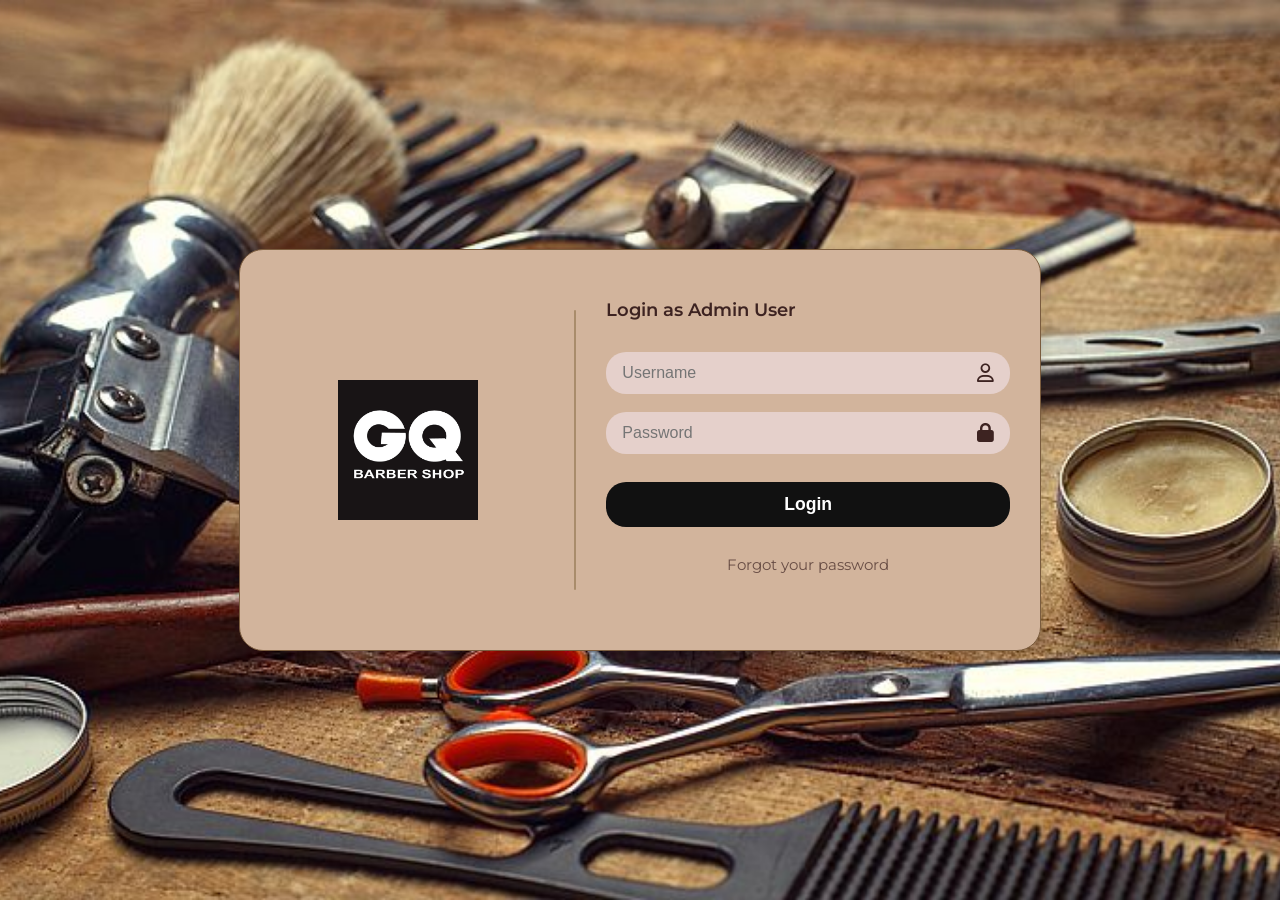
<file: index.html>
<!DOCTYPE html>
<html lang="en">
<head>
  <meta charset="UTF-8">
  <title>Admin Login</title>
  <link rel="stylesheet" href="styles.css">
  <link href="https://fonts.googleapis.com/css2?family=Montserrat:wght@400;600&display=swap" rel="stylesheet">
  <link rel="stylesheet" href="https://cdnjs.cloudflare.com/ajax/libs/font-awesome/6.4.0/css/all.min.css">
</head>
<body>
    <div class="login-container">
      <div class="login-left">
        <img src="src/gqlogo.jpg" alt="GQ Logo" class="side-logo" />
      </div>
      <div class="login-right">
        <h2>Login as Admin User</h2>
        <form id="admin-login-form">
          <div class="input-group">
            <input type="text" id="username" placeholder="Username" required>
            <span class="input-icon"><i class="fa-regular fa-user"></i></span>
          </div>
          <div class="input-group">
            <input type="password" id="password" placeholder="Password" required>
            <span class="input-icon"><i class="fa-solid fa-lock"></i></span>
          </div>
          <button type="submit" class="login-btn">Login</button>
          <a href="#" class="forgot-link">Forgot your password</a>
          <div id="login-message" style="color: red; margin-top: 10px;"></div>
        </form>
      </div>
    </div>
  </div>
  </div>
  <script src="login.js"></script>
</body>
</html>
</file>
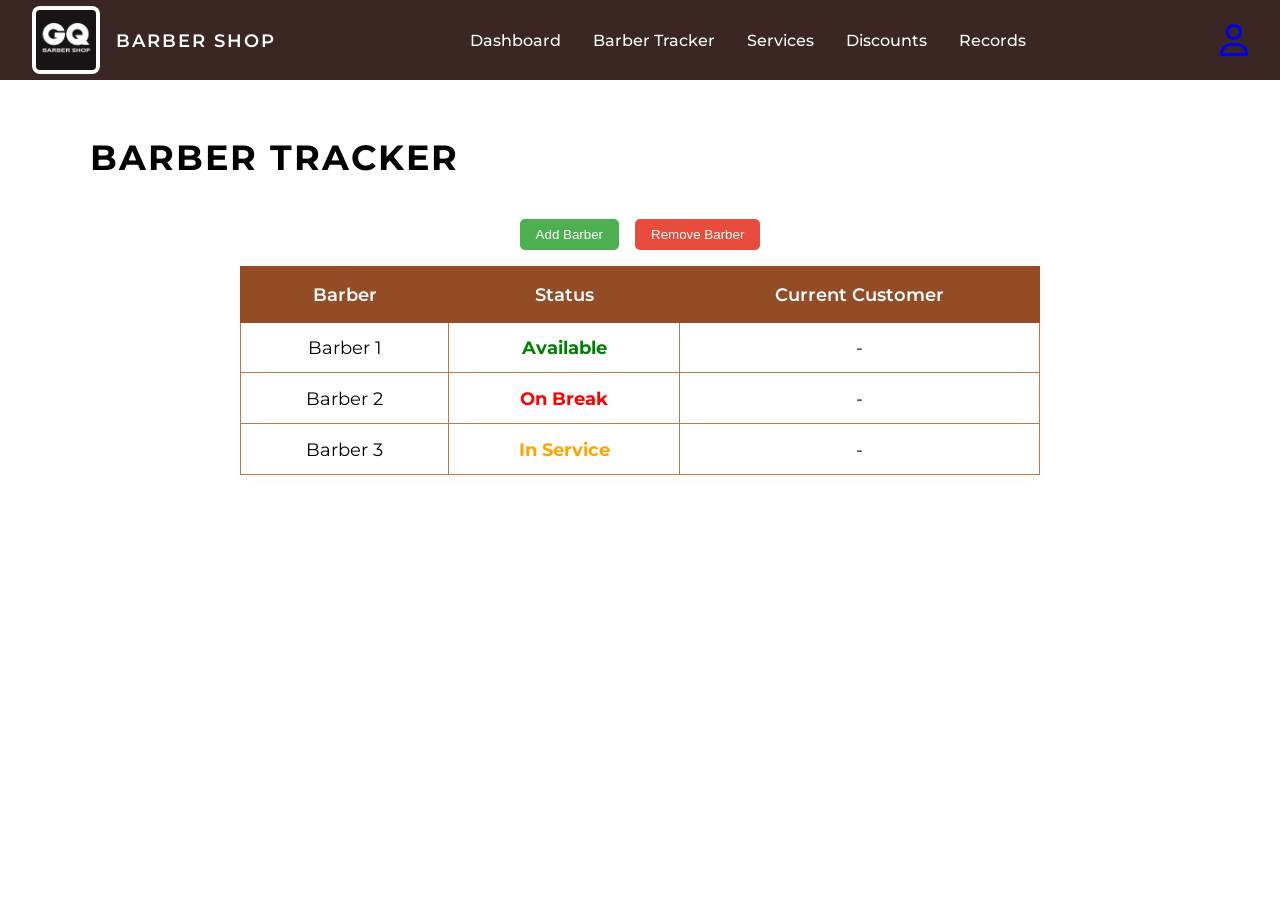
<file: barber-tracker.html>
<!DOCTYPE html>
<html lang="en">
<head>
  <meta charset="UTF-8">
  <title>Barber Tracker</title>
  <link rel="stylesheet" href="dashboard.css">
  <link rel="stylesheet" href="barber-tracker.css">
  <link href="https://fonts.googleapis.com/css2?family=Montserrat:wght@400;600&display=swap" rel="stylesheet">
  <link rel="stylesheet" href="https://cdnjs.cloudflare.com/ajax/libs/font-awesome/6.4.0/css/all.min.css">
</head>
<body>
  <header class="dashboard-header">
    <div class="logo-section">
      <img src="src/gqlogo.jpg" alt="GQ Logo" class="side-logo" />
      <span class="brand-title">BARBER SHOP</span>
    </div>
    <nav class="dashboard-nav">
      <a href="dashboard.html">Dashboard</a>
      <a href="barber-tracker.html">Barber Tracker</a>
      <a href="services.html">Services</a>
      <a href="discounts.html">Discounts</a>
      <a href="records.html">Records</a>
    </nav>
    <div class="profile-icon">
      <a href="profile.html"><i class="fa-regular fa-user"></i></a>
    </div>
  </header>
  <main class="dashboard-main">
    <h1 class="dashboard-title" style="text-align:left;">BARBER TRACKER</h1>
    <div class="barber-table-container">
      <div class="button-container">
        <button id="addBarberBtn">Add Barber</button>
        <button id="removeBarberBtn">Remove Barber</button>
      </div>
      <table class="barber-table" id="barberTable">
        <thead>
          <tr>
            <th>Barber</th>
            <th>Status</th>
            <th>Current Customer</th>
          </tr>
        </thead>
        <tbody>
        </tbody>
      </table>
    </div>
  </main>

  <!-- Modal for Editing -->
  <div class="modal" id="editModal">
    <div class="modal-content">
      <h2 id="modalTitle"></h2>
      <div id="modalBody"></div>
      <div class="modal-actions">
        <button id="saveBtn">Save</button>
        <button id="cancelBtn">Cancel</button>
      </div>
    </div>
  </div>

  <!-- Modal for Removing -->
  <div class="modal" id="removeModal">
    <div class="modal-content">
      <h2>Remove Barber</h2>
      <div id="removeBody">
        <select id="removeSelect" style="width: 100%; padding: 0.5rem;">
        </select>
      </div>
      <div class="modal-actions">
        <button id="confirmRemoveBtn">Remove</button>
        <button id="cancelRemoveBtn">Cancel</button>
      </div>
    </div>
  </div>

  <script src="barber-tracker.js"></script>
</body>
</html>
</file>
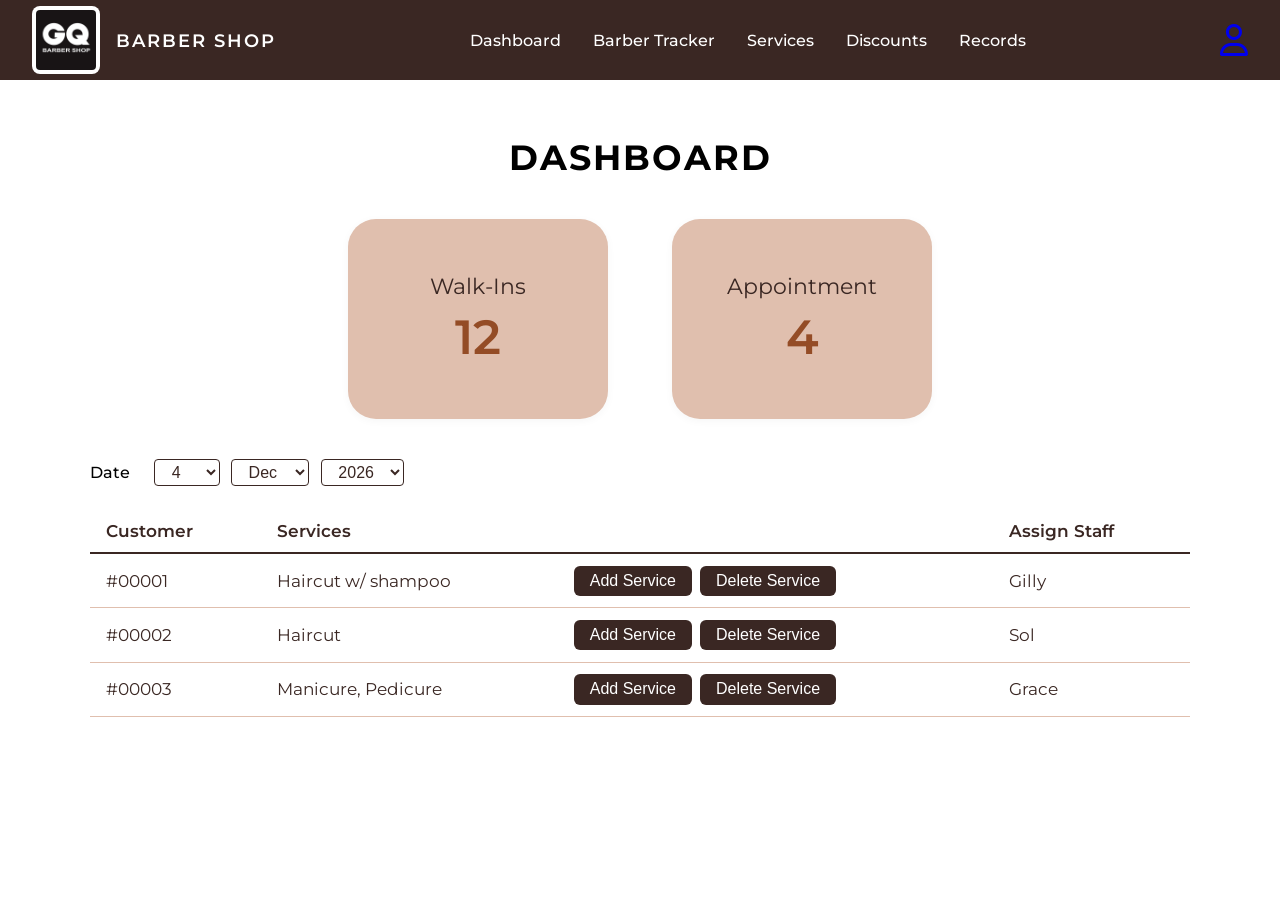
<file: dashboard.html>
<!DOCTYPE html>
<html lang="en">
<head>
  <meta charset="UTF-8">
  <title>Dashboard</title>
  <link rel="stylesheet" href="dashboard.css">
  <link href="https://fonts.googleapis.com/css2?family=Montserrat:wght@400;600&display=swap" rel="stylesheet">
  <link rel="stylesheet" href="https://cdnjs.cloudflare.com/ajax/libs/font-awesome/6.4.0/css/all.min.css">
</head>
<body>
  <header class="dashboard-header">
    <div class="logo-section">
      <img src="src/gqlogo.jpg" alt="GQ Logo" class="side-logo" />
      <span class="brand-title">BARBER SHOP</span>
    </div>
    <nav class="dashboard-nav">
      <a href="dashboard.html">Dashboard</a>
      <a href="barber-tracker.html">Barber Tracker</a>
      <a href="services.html">Services</a>
      <a href="discounts.html">Discounts</a>
      <a href="records.html">Records</a>
    </nav>
    <div class="profile-icon">
      <a href="profile.html"><i class="fa-regular fa-user"></i></a>
    </div>
  </header>
  <main class="dashboard-main">
    <h1 class="dashboard-title">DASHBOARD</h1>
    <div class="dashboard-cards">
      <div class="dashboard-card" id="walkins-card">
        <div>Walk-Ins</div>
        <div class="dashboard-count" id="walkins-count">12</div>
      </div>
      <div class="dashboard-card" id="appointments-card">
        <div>Appointment</div>
        <div class="dashboard-count" id="appointments-count">4</div>
      </div>
    </div>
    <div class="dashboard-date-filter">
      <label for="date-day">Date</label>
      <select id="date-day"></select>
      <select id="date-month"></select>
      <select id="date-year"></select>
    </div>
    <table class="dashboard-table">
      <thead>
        <tr>
          <th>Customer</th>
          <th>Services</th>
          <th></th>
          <th>Assign Staff</th>
        </tr>
      </thead>
      <tbody id="customer-table-body">
        <!-- Rows will be populated by JS -->
      </tbody>
    </table>
  </main>
  <script src="dashboard.js"></script>
</body>
</html>
</file>
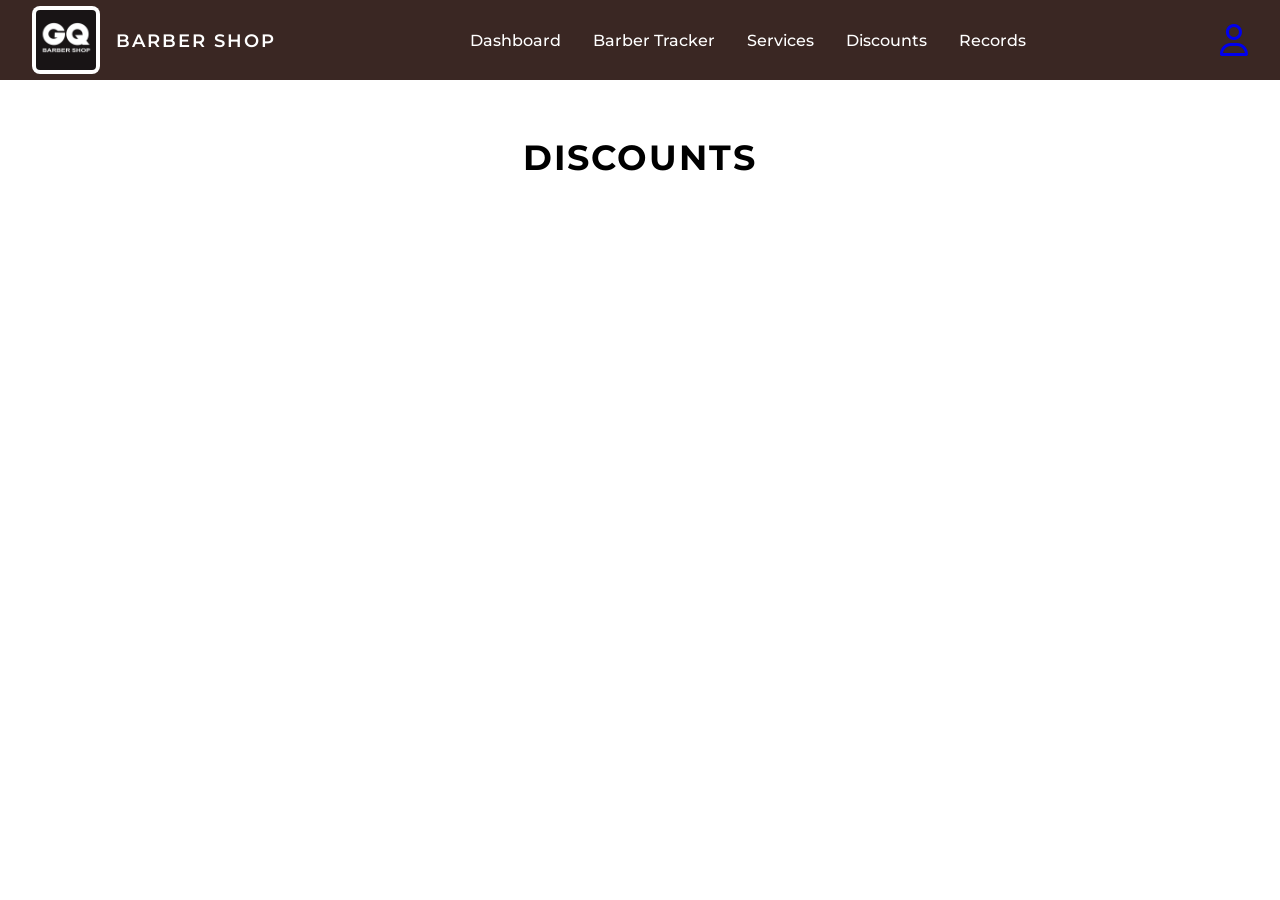
<file: discounts.html>
<!DOCTYPE html>
<html lang="en">
<head>
  <meta charset="UTF-8">
  <title>Discounts</title>
  <link rel="stylesheet" href="dashboard.css">
  <link href="https://fonts.googleapis.com/css2?family=Montserrat:wght@400;600&display=swap" rel="stylesheet">
  <link rel="stylesheet" href="https://cdnjs.cloudflare.com/ajax/libs/font-awesome/6.4.0/css/all.min.css">
</head>
<body>
  <header class="dashboard-header">
    <div class="logo-section">
      <img src="src/gqlogo.jpg" alt="GQ Logo" class="side-logo" />
      <span class="brand-title">BARBER SHOP</span>
    </div>
    <nav class="dashboard-nav">
      <a href="dashboard.html">Dashboard</a>
      <a href="barber-tracker.html">Barber Tracker</a>
      <a href="services.html">Services</a>
      <a href="discounts.html">Discounts</a>
      <a href="records.html">Records</a>
    </nav>
    <div class="profile-icon">
      <a href="profile.html"><i class="fa-regular fa-user"></i></a>
    </div>
  </header>
  <main class="dashboard-main">
    <h1 class="dashboard-title">DISCOUNTS</h1>
    <!-- Content will be added later -->
  </main>
</body>
</html>
</file>
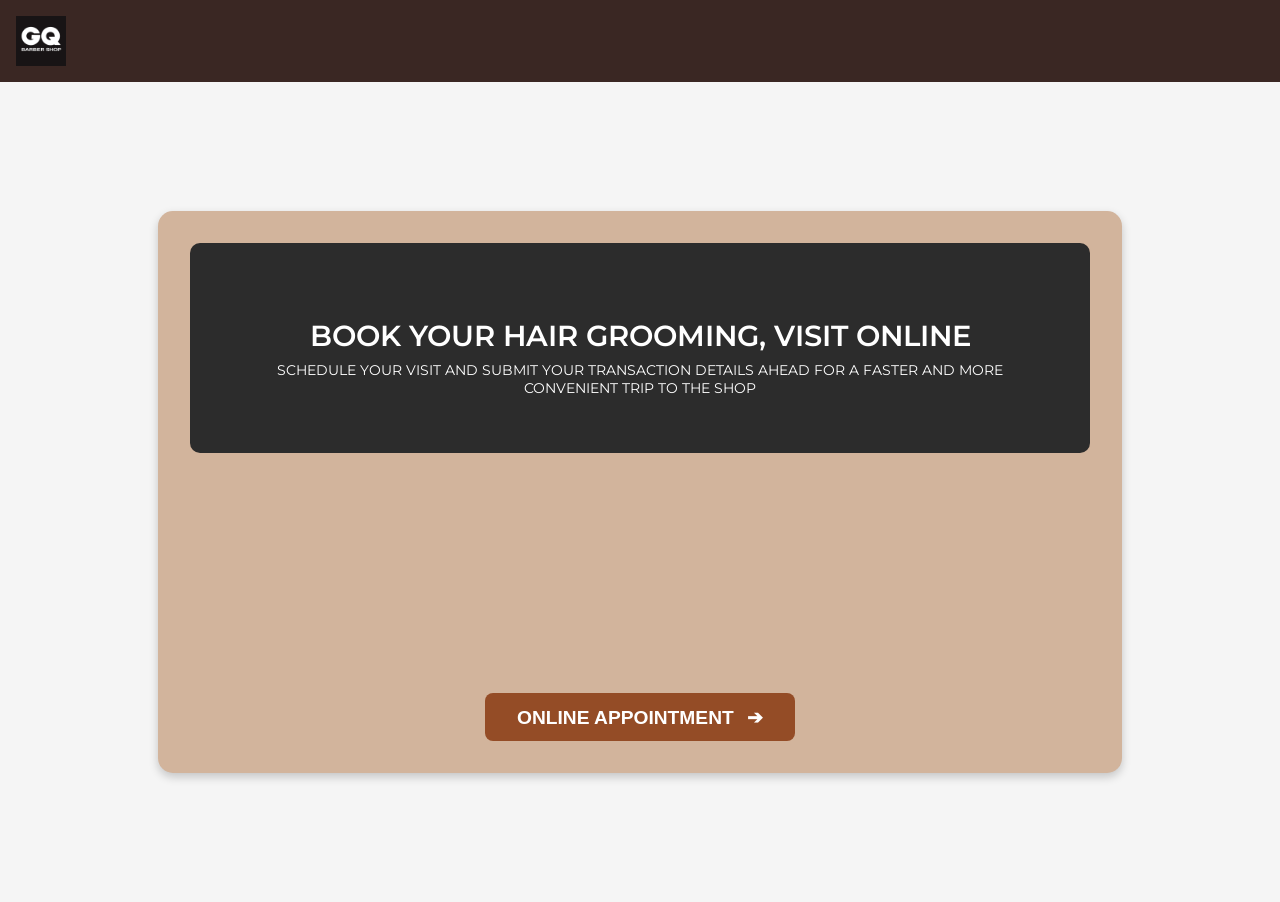
<file: online-appointment.html>
<!DOCTYPE html>
<html lang="en">
<head>
  <meta charset="UTF-8">
  <meta name="viewport" content="width=device-width, initial-scale=1.0">
  <title>Online Appointment</title>
  <link rel="stylesheet" href="online-appointment.css">
  <link href="https://fonts.googleapis.com/css2?family=Montserrat:wght@400;600&display=swap" rel="stylesheet">
</head>
<body>
  <header class="appointment-header">
    <div class="logo-section">
      <img src="src/gqlogo.jpg" alt="GQ Logo" class="logo">
    </div>
  </header>
  <main class="appointment-main">
    <div class="appointment-container">
      <div class="appointment-header-box">
        <h1 class="appointment-title">BOOK YOUR HAIR GROOMING, VISIT ONLINE</h1>
        <p class="appointment-subtitle">
          SCHEDULE YOUR VISIT AND SUBMIT YOUR TRANSACTION DETAILS AHEAD FOR A FASTER AND MORE CONVENIENT TRIP TO THE SHOP
        </p>
      </div>
      <div class="appointment-button-box">
        <button class="appointment-button" onclick="redirectToForm()">ONLINE APPOINTMENT</button>
      </div>
    </div>
  </main>
  <script src="online-appointment.js"></script>
</body>
</html>
</file>
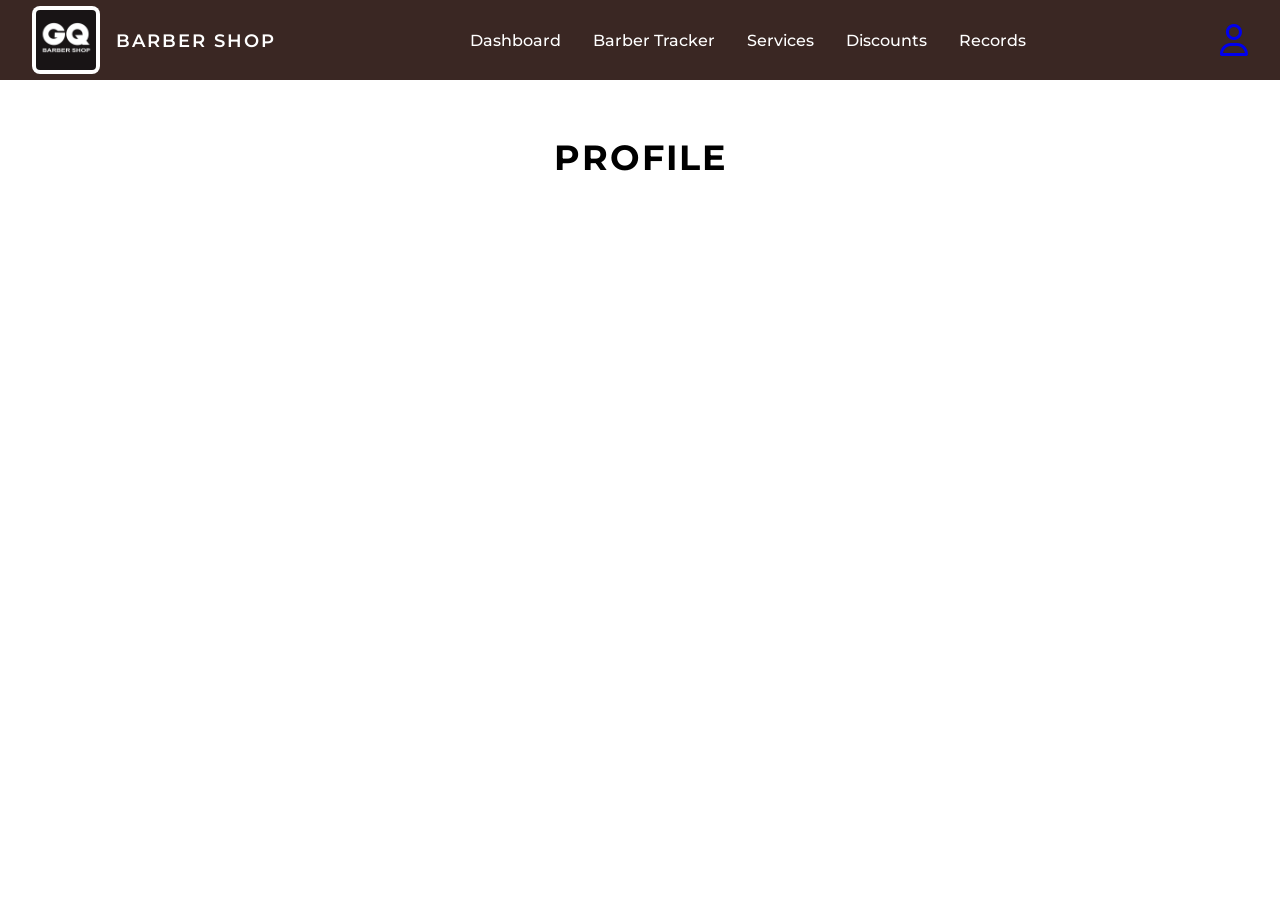
<file: profile.html>
<!DOCTYPE html>
<html lang="en">
<head>
  <meta charset="UTF-8">
  <title>Profile</title>
  <link rel="stylesheet" href="dashboard.css">
  <link href="https://fonts.googleapis.com/css2?family=Montserrat:wght@400;600&display=swap" rel="stylesheet">
  <link rel="stylesheet" href="https://cdnjs.cloudflare.com/ajax/libs/font-awesome/6.4.0/css/all.min.css">
</head>
<body>
  <header class="dashboard-header">
    <div class="logo-section">
      <img src="src/gqlogo.jpg" alt="GQ Logo" class="side-logo" />
      <span class="brand-title">BARBER SHOP</span>
    </div>
    <nav class="dashboard-nav">
      <a href="dashboard.html">Dashboard</a>
      <a href="barber-tracker.html">Barber Tracker</a>
      <a href="services.html">Services</a>
      <a href="discounts.html">Discounts</a>
      <a href="records.html">Records</a>
    </nav>
    <div class="profile-icon">
      <a href="profile.html"><i class="fa-regular fa-user"></i></a>
    </div>
  </header>
  <main class="dashboard-main">
    <h1 class="dashboard-title">PROFILE</h1>
    <!-- Content will be added later -->
  </main>
</body>
</html>
</file>
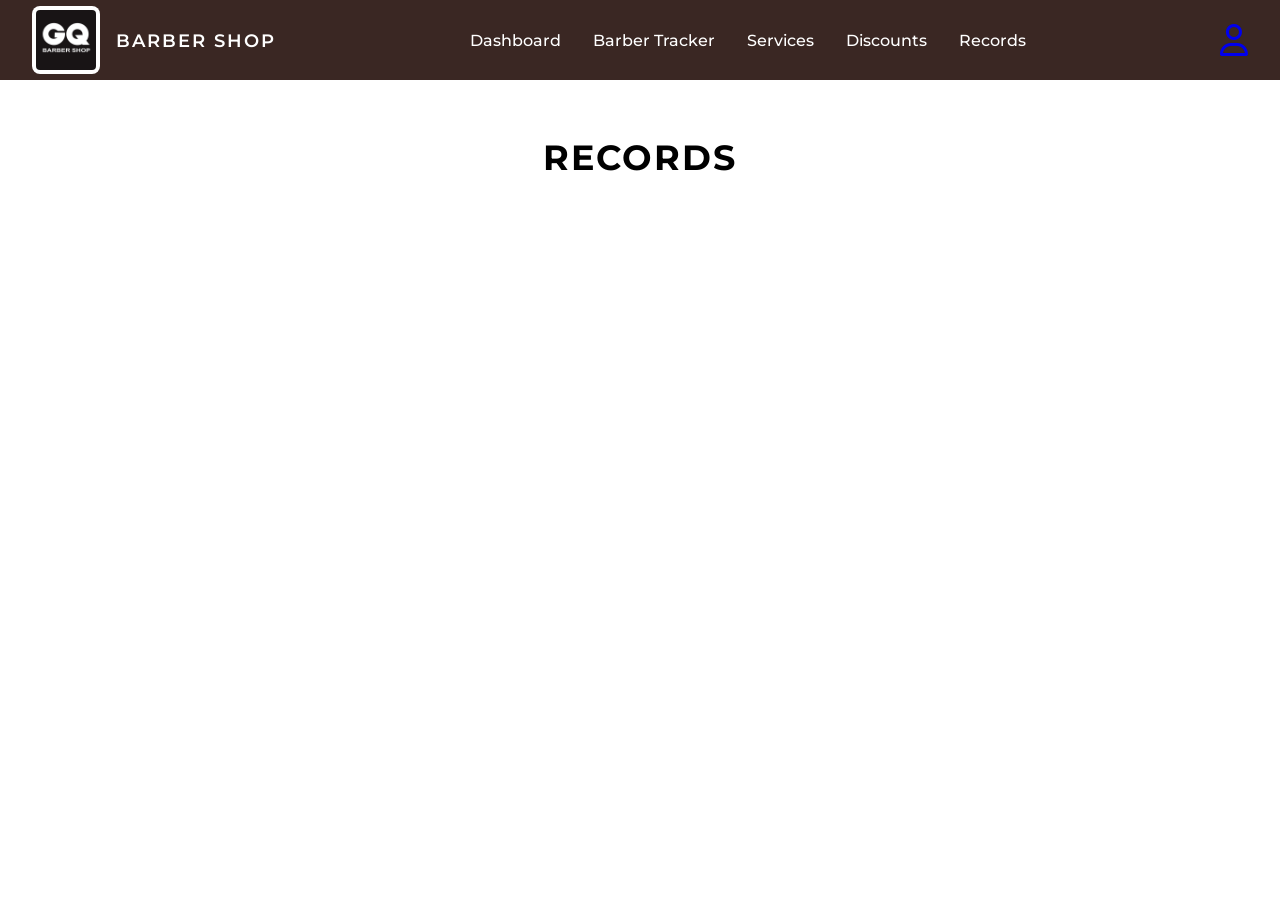
<file: records.html>
<!DOCTYPE html>
<html lang="en">
<head>
  <meta charset="UTF-8">
  <title>Records</title>
  <link rel="stylesheet" href="dashboard.css">
  <link href="https://fonts.googleapis.com/css2?family=Montserrat:wght@400;600&display=swap" rel="stylesheet">
  <link rel="stylesheet" href="https://cdnjs.cloudflare.com/ajax/libs/font-awesome/6.4.0/css/all.min.css">
</head>
<body>
  <header class="dashboard-header">
    <div class="logo-section">
      <img src="src/gqlogo.jpg" alt="GQ Logo" class="side-logo" />
      <span class="brand-title">BARBER SHOP</span>
    </div>
    <nav class="dashboard-nav">
      <a href="dashboard.html">Dashboard</a>
      <a href="barber-tracker.html">Barber Tracker</a>
      <a href="services.html">Services</a>
      <a href="discounts.html">Discounts</a>
      <a href="records.html">Records</a>
    </nav>
    <div class="profile-icon">
      <a href="profile.html"><i class="fa-regular fa-user"></i></a>
    </div>
  </header>
  <main class="dashboard-main">
    <h1 class="dashboard-title">RECORDS</h1>
    <!-- Content will be added later -->
  </main>
</body>
</html>
</file>
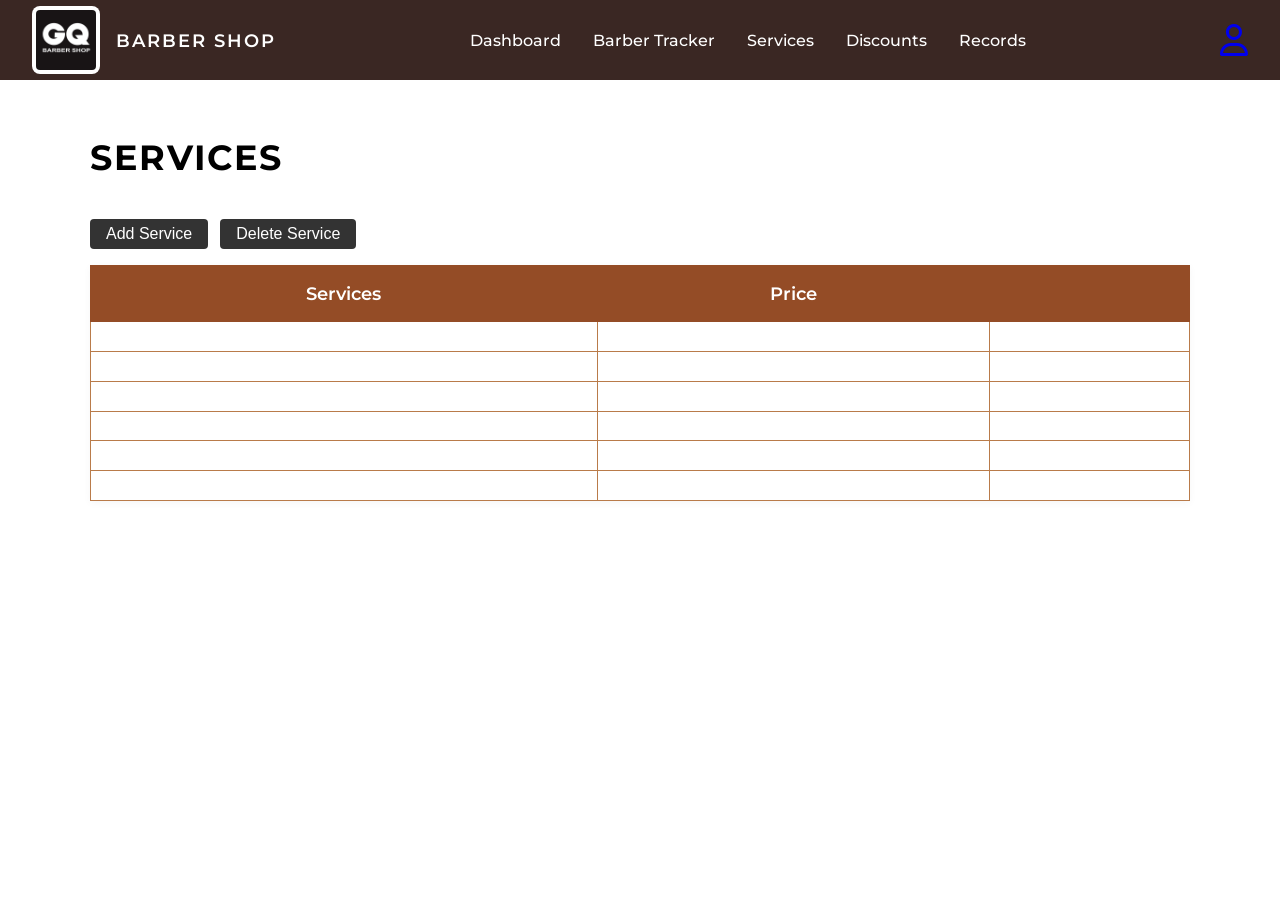
<file: services.html>
<!DOCTYPE html>
<html lang="en">
<head>
  <meta charset="UTF-8">
  <title>Services</title>
  <link rel="stylesheet" href="services.css">
  <link href="https://fonts.googleapis.com/css2?family=Montserrat:wght@400;600&display=swap" rel="stylesheet">
  <link rel="stylesheet" href="https://cdnjs.cloudflare.com/ajax/libs/font-awesome/6.4.0/css/all.min.css">
</head>
<body>
  <header class="dashboard-header">
    <div class="logo-section">
      <img src="src/gqlogo.jpg" alt="GQ Logo" class="side-logo" />
      <span class="brand-title">BARBER SHOP</span>
    </div>
    <nav class="dashboard-nav">
      <a href="dashboard.html">Dashboard</a>
      <a href="barber-tracker.html">Barber Tracker</a>
      <a href="services.html">Services</a>
      <a href="discounts.html">Discounts</a>
      <a href="records.html">Records</a>
    </nav>
    <div class="profile-icon">
      <a href="profile.html"><i class="fa-regular fa-user"></i></a>
    </div>
  </header>
  <main class="dashboard-main">
    <h1 class="dashboard-title">SERVICES</h1>
    <div class="services-table-container">
      <div class="service-btns">
        <button id="addServiceBtn">Add Service</button>
        <button id="deleteServiceBtn">Delete Service</button>
      </div>
      <table class="services-table" id="servicesTable">
        <thead>
          <tr>
            <th>Services</th>
            <th>Price</th>
            <th></th>
          </tr>
        </thead>
        <tbody>
          <tr><td></td><td></td><td></td></tr>
          <tr><td></td><td></td><td></td></tr>
          <tr><td></td><td></td><td></td></tr>
          <tr><td></td><td></td><td></td></tr>
          <tr><td></td><td></td><td></td></tr>
          <tr><td></td><td></td><td></td></tr>
        </tbody>
      </table>
    </div>
    <div id="modal-root"></div>
  </main>
  <script>
    let services = [];
    let editIndex = null;

    document.getElementById('addServiceBtn').addEventListener('click', () => openServiceModal());
    document.getElementById('deleteServiceBtn').addEventListener('click', openDeleteModal);

    function openServiceModal(index = null) {
      editIndex = index;
      const modalRoot = document.getElementById('modal-root');
      const service = index !== null ? services[index] : { name: '', price: '' };
      modalRoot.innerHTML = `
        <div class='modal-backdrop'>
          <form class='modal'>
            <label>Service Name
              <input type='text' id='serviceName' value='${service.name || ''}' required />
            </label>
            <label>Price
              <input type='number' id='servicePrice' min='0' value='${service.price || ''}' required />
            </label>
            <div class='modal-actions'>
              <button type='button' id='cancelModalBtn'>Cancel</button>
              <button type='submit' id='saveModalBtn'>${index !== null ? 'Save' : 'Add'}</button>
            </div>
          </form>
        </div>
      `;
      document.querySelector('.modal-backdrop').addEventListener('click', function(e) {
        if (e.target === this) closeModal();
      });
      document.getElementById('cancelModalBtn').addEventListener('click', closeModal);
      document.querySelector('.modal').onsubmit = saveService;
    }

    function openDeleteModal() {
      if (services.length === 0) return;
      const modalRoot = document.getElementById('modal-root');
      let options = '';
      services.forEach((s, i) => {
        options += `<option value='${i}'>${s.name} (PHP ${s.price})</option>`;
      });
      modalRoot.innerHTML = `
        <div class='modal-backdrop'>
          <form class='modal'>
            <label>Select a service to delete
              <select id='deleteServiceSelect'>${options}</select>
            </label>
            <div class='modal-actions'>
              <button type='button' id='cancelDeleteBtn'>Cancel</button>
              <button type='submit' id='confirmDeleteBtn'>Delete</button>
            </div>
          </form>
        </div>
      `;
      document.querySelector('.modal-backdrop').addEventListener('click', function(e) {
        if (e.target === this) closeModal();
      });
      document.getElementById('cancelDeleteBtn').addEventListener('click', closeModal);
      document.querySelector('.modal').onsubmit = function(e) {
        e.preventDefault();
        const idx = parseInt(document.getElementById('deleteServiceSelect').value);
        if (!isNaN(idx)) services.splice(idx, 1);
        closeModal();
        renderServices();
      };
    }

    function closeModal() {
      document.getElementById('modal-root').innerHTML = '';
      editIndex = null;
    }

    function saveService(e) {
      e.preventDefault();
      const name = document.getElementById('serviceName').value.trim();
      const price = parseInt(document.getElementById('servicePrice').value) || 0;
      if (!name || price === 0) return;
      const service = { name, price };
      if (editIndex !== null) {
        services[editIndex] = service;
      } else {
        services.push(service);
      }
      closeModal();
      renderServices();
    }

    function renderServices() {
      const tbody = document.querySelector('#servicesTable tbody');
      tbody.innerHTML = '';
      for (let i = 0; i < services.length; i++) {
        const s = services[i];
        const tr = document.createElement('tr');
        const tdName = document.createElement('td');
        tdName.textContent = s.name;
        const tdPrice = document.createElement('td');
        tdPrice.textContent = 'PHP ' + s.price;
        const tdEdit = document.createElement('td');
        const editBtn = document.createElement('button');
        editBtn.className = 'edit-btn';
        editBtn.textContent = 'Edit';
        editBtn.addEventListener('click', () => openServiceModal(i));
        tdEdit.appendChild(editBtn);
        tr.appendChild(tdName);
        tr.appendChild(tdPrice);
        tr.appendChild(tdEdit);
        tbody.appendChild(tr);
      }
      for (let i = services.length; i < 6; i++) {
        const tr = document.createElement('tr');
        tr.innerHTML = '<td></td><td></td><td></td>';
        tbody.appendChild(tr);
      }
    }
    renderServices();
  </script>
</body>
</html>
</file>
<file: styles.css>
body, html {
    height: 100%;
    margin: 0;
    font-family: 'Montserrat', sans-serif;
    background: url('src/adminbg.jpg') center/cover no-repeat;
    overflow-x: hidden;
  }
  
  body {
    display: flex;
    align-items: center;
    justify-content: center;
    min-height: 100vh;
    position: relative;
  }
  
  .abstract-bg {
    position: fixed;
    width: 100vw;
    height: 100vh;
    z-index: 1;
    top: 0;
    left: 0;
    pointer-events: none;
  }
  
  .shape {
    position: absolute;
    border-radius: 50%;
    opacity: 0.95;
  }
  
  .shape1 {
    width: 60vw;
    height: 40vh;
    background: #3d2321;
    left: -10vw;
    top: 0;
    z-index: 2;
  }
  
  .shape2 {
    width: 70vw;
    height: 30vh;
    background: #b86e3b;
    right: -20vw;
    bottom: 0;
    z-index: 2;
  }
  
  .shape3 {
    width: 40vw;
    height: 20vh;
    background: #e5e5e5;
    left: 20vw;
    bottom: 0;
    z-index: 3;
  }
  
  .center-wrapper {
    display: flex;
    flex-direction: column;
    align-items: center;
    justify-content: center;
    height: 100vh;
    width: 100vw;
    position: relative;
    z-index: 10;
  }
  
  
  .login-container {
    position: relative;
    z-index: 10;
    background: #d2b49c;
    border-radius: 24px;
    border: 1.5px solid #7a5c3e;
    box-shadow: 0 4px 16px rgba(0,0,0,0.15);
    display: flex;
    width: 800px;
    max-width: 95vw;
    min-height: 400px;
    overflow: hidden;
    margin: 0;
  }
  
  .login-left {
    flex: 1;
    display: flex;
    align-items: center;
    justify-content: center;
    background: transparent;
    position: relative;
  }
  .login-left::after {
    content: '';
    position: absolute;
    right: 0;
    top: 60px;
    bottom: 60px;
    width: 2px;
    background: #a98c6b;
    border-radius: 1px;
    z-index: 2;
  }
  
  .login-right {
    flex: 1.2;
    display: flex;
    flex-direction: column;
    align-items: center;
    justify-content: center;
    padding: 40px 30px;
    position: relative;
  }
  
  h2 {
    margin: 0 0 32px 0;
    font-weight: 600;
    font-size: 1.1rem;
    color: #3d2321;
    text-align: left;
    width: 100%;
  }
  
  form {
    width: 100%;
    display: flex;
    flex-direction: column;
    gap: 18px;
  }
  
  .input-group {
    position: relative;
    width: 100%;
  }
  
  .input-group input {
    width: 100%;
    padding: 12px 44px 12px 16px;
    border-radius: 20px;
    border: none;
    background: #e5d0cb;
    font-size: 1rem;
    color: #3d2321;
    outline: none;
    box-sizing: border-box;
  }
  
  .input-icon {
    position: absolute;
    right: 16px;
    top: 50%;
    transform: translateY(-50%);
    color: #3d2321;
    font-size: 1.2rem;
  }
  
  .login-btn {
    width: 100%;
    padding: 12px 0;
    border-radius: 20px;
    border: none;
    background: #111;
    color: #fff;
    font-size: 1.1rem;
    font-weight: 600;
    cursor: pointer;
    margin-top: 10px;
    transition: background 0.2s;
  }
  .login-btn:hover {
    background: #3d2321;
  }
  
  .forgot-link {
    display: block;
    margin: 10px auto 0 auto;
    text-align: center;
    color: #3d2321;
    font-size: 0.95rem;
    text-decoration: none;
    opacity: 0.7;
    transition: opacity 0.2s;
  }
  .forgot-link:hover {
    opacity: 1;
    text-decoration: underline;
  }

  .side-logo {
    display: block;
    max-width: 140px;
    max-height: 140px;
    width: auto;
    height: auto;
    margin: 0 auto;
  }
</file>
<file: dashboard.css>
body {
  font-family: 'Montserrat', Arial, sans-serif;
  background: #fff;
  margin: 0;
  padding: 0;
}

.dashboard-header {
  background: #3a2723;
  color: #fff;
  display: flex;
  align-items: center;
  padding: 0 2rem;
  height: 80px;
  justify-content: space-between;
}

.logo-section {
  display: flex;
  align-items: center;
  gap: 1rem;
}

.side-logo {
  height: 60px;
  width: 60px;
  object-fit: contain;
  background: #fff;
  border-radius: 8px;
  padding: 4px;
}

.brand-title {
  font-weight: 600;
  font-size: 1.1rem;
  letter-spacing: 2px;
}

.dashboard-nav {
  display: flex;
  gap: 2rem;
}

.dashboard-nav a {
  color: #fff;
  text-decoration: none;
  font-weight: 500;
  font-size: 1rem;
  transition: color 0.2s;
}

.dashboard-nav a:hover {
  color: #e0bfae;
}

.profile-icon {
  font-size: 2rem;
  color: #fff;
}

.dashboard-main {
  max-width: 1100px;
  margin: 0 auto;
  padding: 2rem 1rem 0 1rem;
}

.dashboard-title {
  text-align: center;
  font-size: 2.2rem;
  font-weight: 700;
  letter-spacing: 2px;
  margin-bottom: 2.5rem;
}

.dashboard-cards {
  display: flex;
  justify-content: center;
  gap: 4rem;
  margin-bottom: 2.5rem;
}

.dashboard-card {
  background: #e0bfae;
  border-radius: 28px;
  width: 260px;
  height: 200px;
  display: flex;
  flex-direction: column;
  align-items: center;
  justify-content: center;
  font-size: 2rem;
  box-shadow: 0 2px 8px rgba(0,0,0,0.04);
}

.dashboard-card > div:first-child {
  font-size: 1.4rem;
  color: #3a2723;
  margin-bottom: 0.5rem;
  font-weight: 400;
}

.dashboard-count {
  font-size: 3rem;
  color: #944c26;
  font-weight: 600;
}

.dashboard-date-filter {
  margin: 2rem 0 1.5rem 0;
  display: flex;
  align-items: center;
  gap: 0.5rem;
  font-size: 1rem;
}

.dashboard-date-filter label {
  margin-right: 1rem;
  font-weight: 500;
}

.dashboard-date-filter select {
  padding: 0.2rem 0.8rem;
  border: 1px solid #3a2723;
  border-radius: 4px;
  font-size: 1rem;
  background: #fff;
  color: #3a2723;
  margin-right: 0.2rem;
}

.dashboard-table {
  width: 100%;
  border-collapse: collapse;
  margin-top: 1.5rem;
  font-size: 1.05rem;
}

.dashboard-table th, .dashboard-table td {
  padding: 0.7rem 1rem;
  text-align: left;
}

.dashboard-table th {
  border-bottom: 2px solid #3a2723;
  font-weight: 600;
  color: #3a2723;
}

.dashboard-table td {
  border-bottom: 1px solid #e0bfae;
  color: #3a2723;
}

.action-btn {
  background: #3a2723;
  color: #fff;
  border: none;
  border-radius: 6px;
  padding: 0.4rem 1rem;
  margin-right: 0.5rem;
  font-size: 1rem;
  cursor: pointer;
  transition: background 0.2s;
}

.action-btn:hover {
  background: #944c26;
}

@media (max-width: 900px) {
  .dashboard-cards {
    flex-direction: column;
    align-items: center;
    gap: 2rem;
  }
  .dashboard-card {
    width: 90vw;
    max-width: 350px;
  }
  .dashboard-main {
    padding: 1rem 0.2rem 0 0.2rem;
  }
}
</file>
<file: barber-tracker.css>
.barber-table-container {
  display: flex;
  flex-direction: column;
  align-items: center;
  margin-top: 2.5rem;
}

.button-container {
  display: flex;
  gap: 1rem;
  margin-bottom: 1rem;
}

#addBarberBtn {
  padding: 0.5rem 1rem;
  background-color: #4CAF50;
  color: white;
  border: none;
  border-radius: 5px;
  cursor: pointer;
}

#addBarberBtn:hover {
  background-color: #45a049;
}

#removeBarberBtn {
  padding: 0.5rem 1rem;
  background-color: #e74c3c;
  color: white;
  border: none;
  border-radius: 5px;
  cursor: pointer;
}

#removeBarberBtn:hover {
  background-color: #c0392b;
}

.barber-table {
  border-collapse: collapse;
  min-width: 800px;
  background: #fff;
  box-shadow: 0 2px 8px rgba(0, 0, 0, 0.04);
}

.barber-table th {
  background: #944c26;
  color: #fff;
  font-size: 1.15rem;
  font-weight: 600;
  padding: 1rem 1.5rem;
  border: 1px solid #944c26;
}

.barber-table td {
  border: 1px solid #b97b4a;
  padding: 0.9rem 1.5rem;
  font-size: 1.1rem;
  text-align: center;
  cursor: pointer;
}

.status-available {
  color: green;
  font-weight: bold;
}

.status-break {
  color: red;
  font-weight: bold;
}

.status-service {
  color: orange;
  font-weight: bold;
}

.modal {
  display: none;
  position: fixed;
  top: 50%;
  left: 50%;
  transform: translate(-50%, -50%);
  background: #fff;
  padding: 1.5rem;
  box-shadow: 0 4px 10px rgba(0, 0, 0, 0.2);
  z-index: 1000;
  border-radius: 8px;
}

.modal.active {
  display: block;
}

.modal-content {
  text-align: center;
}

.modal-actions {
  margin-top: 1rem;
  display: flex;
  justify-content: center;
  gap: 1rem;
}

.modal-actions button {
  padding: 0.5rem 1rem;
  border: none;
  border-radius: 4px;
  cursor: pointer;
}

.modal-actions #confirmRemoveBtn {
  background: #e74c3c;
  color: #fff;
}

.modal-actions #cancelRemoveBtn {
  background: #95a5a6;
  color: #fff;
}
</file>
<file: online-appointment.css>
body {
  margin: 0;
  font-family: 'Montserrat', sans-serif;
  background-color: #f5f5f5;
}

.appointment-header {
  background-color: #3a2723;
  padding: 1rem;
  display: flex;
  align-items: 1px;
  justify-content: 1px;
}

.logo-section {
  display: flex;
  align-items: center;
}

.logo {
  height: 50px;
}

.appointment-main {
  display: flex;
  justify-content: center;
  align-items: center;
  height: calc(100vh - 80px);
}

.appointment-container {
  background-color: #d2b49c;
  padding: 2rem;
  border-radius: 15px;
  text-align: center;
  box-shadow: 0 4px 10px rgba(0, 0, 0, 0.2);
  width: 80%;
  max-width: 900px;
}

.appointment-header-box {
  background-color: #2c2c2c;
  padding: 3.5rem;
  border-radius: 10px;
  margin-bottom: 15rem;
}

.appointment-title {
  font-size: 1.8rem;
  font-weight: 600;
  color: #fff;
  margin-bottom: 0.5rem;
}

.appointment-subtitle {
  font-size: 0.9rem;
  color: #ffffff;
  margin: 0;
}

.appointment-button-box {
  text-align: center;
}

.appointment-button {
  background-color: #944c26;
  color: #fff;
  font-size: 1.2rem;
  font-weight: 600;
  padding: 0.8rem 2rem;
  border: none;
  border-radius: 8px;
  cursor: pointer;
  transition: background-color 0.3s ease;
}

.appointment-button:hover {
  background-color: #7a3b1f;
}

.appointment-button::after {
  content: ' ➔';
  font-size: 1.2rem;
  margin-left: 0.5rem;
}
</file>
<file: services.css>
body {
  font-family: 'Montserrat', Arial, sans-serif;
  background: #fff;
  margin: 0;
  padding: 0;
}

.dashboard-header {
  background: #3a2723;
  color: #fff;
  display: flex;
  align-items: center;
  padding: 0 2rem;
  height: 80px;
  justify-content: space-between;
}

.logo-section {
  display: flex;
  align-items: center;
  gap: 1rem;
}

.side-logo {
  height: 60px;
  width: 60px;
  object-fit: contain;
  background: #fff;
  border-radius: 8px;
  padding: 4px;
}

.brand-title {
  font-weight: 600;
  font-size: 1.1rem;
  letter-spacing: 2px;
}

.dashboard-nav {
  display: flex;
  gap: 2rem;
}

.dashboard-nav a {
  color: #fff;
  text-decoration: none;
  font-weight: 500;
  font-size: 1rem;
  transition: color 0.2s;
}

.dashboard-nav a:hover {
  color: #e0bfae;
}

.profile-icon {
  font-size: 2rem;
  color: #fff;
}

.dashboard-main {
  max-width: 1100px;
  margin: 0 auto;
  padding: 2rem 1rem 0 1rem;
}

.dashboard-title {
  text-align: left;
  font-size: 2.2rem;
  font-weight: 700;
  letter-spacing: 2px;
  margin-bottom: 2.5rem;
}

.services-table-container {
  display: flex;
  flex-direction: column;
  align-items: flex-start;
  margin-top: 2.5rem;
  width: 100%;
}

.service-btns {
  margin-bottom: 1rem;
}

.service-btns button {
  background: #333;
  color: #fff;
  border: none;
  border-radius: 4px;
  padding: 0.4rem 1rem;
  margin-right: 0.5rem;
  font-size: 1rem;
  cursor: pointer;
  transition: background 0.2s;
}
.service-btns button:hover { background: #944c26; }

.services-table {
  border-collapse: collapse;
  min-width: 700px;
  background: #fff;
  box-shadow: 0 2px 8px rgba(0,0,0,0.04);
  width: 100%;
}
.services-table th {
  background: #944c26;
  color: #fff;
  font-size: 1.15rem;
  font-weight: 600;
  padding: 1rem 1.5rem;
  border: 1px solid #944c26;
}
.services-table td {
  border: 1px solid #b97b4a;
  padding: 0.9rem 1.5rem;
  font-size: 1.1rem;
  text-align: center;
}
.duration-green { color: #2ecc40; font-weight: 600; }
.duration-orange { color: #ff9900; font-weight: 600; }
.duration-red { color: #ff3b3b; font-weight: 600; }
.edit-btn {
  background: #944c26;
  color: #fff;
  border: none;
  border-radius: 4px;
  padding: 0.3rem 0.8rem;
  font-size: 1rem;
  cursor: pointer;
  margin-left: 0.5rem;
  transition: background 0.2s;
}
.edit-btn:hover { background: #b97b4a; }

/* Modal Styles */
.modal-backdrop {
  position: fixed;
  top: 0; left: 0; right: 0; bottom: 0;
  background: rgba(0,0,0,0.3);
  z-index: 1000;
  display: flex;
  align-items: center;
  justify-content: center;
}
.modal {
  background: #fff;
  border-radius: 12px;
  box-shadow: 0 4px 24px rgba(0,0,0,0.18);
  padding: 2rem 2.5rem 1.5rem 2.5rem;
  min-width: 340px;
  max-width: 95vw;
  z-index: 1001;
  display: flex;
  flex-direction: column;
  gap: 1.2rem;
}
.modal label {
  font-weight: 500;
  margin-bottom: 0.4rem;
  display: block;
  text-align: left;
  width: 100%;
  margin-left: 0;
  margin-right: 0;
}
.modal input[type="text"],
.modal input[type="number"] {
  width: 100%;
  margin-left: 0;
  margin-right: 0;
  display: block;
  padding: 0.5rem 0.7rem;
  border: 1px solid #b97b4a;
  border-radius: 5px;
  font-size: 1rem;
  margin-bottom: 1.2rem;
}
.modal .duration-inputs {
  display: flex;
  gap: 0.7rem;
  align-items: center;
}
.modal .duration-preview {
  font-weight: 600;
  margin-left: 0.5rem;
}
.modal .modal-actions {
  display: flex;
  justify-content: flex-end;
  gap: 1rem;
  margin-top: 0.5rem;
}
.modal .modal-actions button {
  background: #944c26;
  color: #fff;
  border: none;
  border-radius: 4px;
  padding: 0.4rem 1.2rem;
  font-size: 1rem;
  cursor: pointer;
  transition: background 0.2s;
}
.modal .modal-actions button:hover { background: #b97b4a; }

@media (max-width: 900px) {
  .services-table { min-width: 98vw; font-size: 0.95rem; }
  .modal { min-width: 90vw; }
}
</file>
